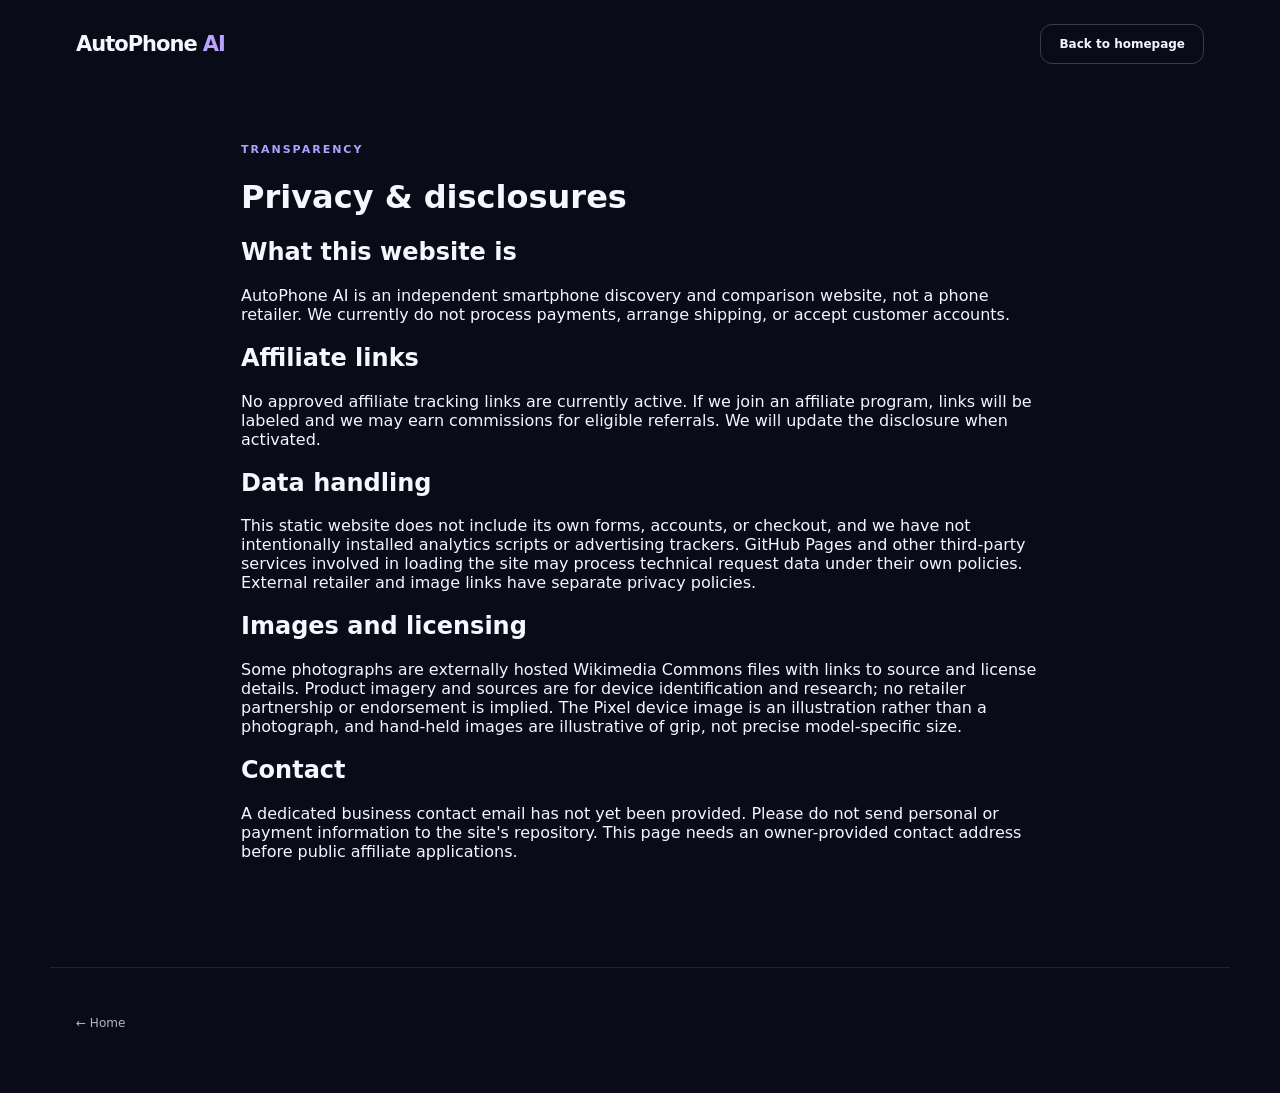
<file: privacy.html>
<!doctype html><html lang="en"><head><meta charset="utf-8"><meta name="viewport" content="width=device-width,initial-scale=1"><title>Privacy & disclosures — AutoPhone AI</title><link rel="stylesheet" href="style.css"></head><body><header class="nav wrap"><a class="brand" href="index.html">AutoPhone<span class="accent">AI</span></a><a class="navcta" href="index.html">Back to homepage</a></header><main class="wrap" style="max-width:850px;padding-top:50px;padding-bottom:90px"><span class="kicker">TRANSPARENCY</span><h1>Privacy & disclosures</h1><h2>What this website is</h2><p>AutoPhone AI is an independent smartphone discovery and comparison website, not a phone retailer. We currently do not process payments, arrange shipping, or accept customer accounts.</p><h2>Affiliate links</h2><p>No approved affiliate tracking links are currently active. If we join an affiliate program, links will be labeled and we may earn commissions for eligible referrals. We will update the disclosure when activated.</p><h2>Data handling</h2><p>This static website does not include its own forms, accounts, or checkout, and we have not intentionally installed analytics scripts or advertising trackers. GitHub Pages and other third-party services involved in loading the site may process technical request data under their own policies. External retailer and image links have separate privacy policies.</p><h2>Images and licensing</h2><p>Some photographs are externally hosted Wikimedia Commons files with links to source and license details. Product imagery and sources are for device identification and research; no retailer partnership or endorsement is implied. The Pixel device image is an illustration rather than a photograph, and hand-held images are illustrative of grip, not precise model-specific size.</p><h2>Contact</h2><p>A dedicated business contact email has not yet been provided. Please do not send personal or payment information to the site's repository. This page needs an owner-provided contact address before public affiliate applications.</p></main><footer class="wrap" style="padding-bottom:30px;color:#adb6ca"><a href="index.html">← Home</a></footer></body></html>
</file>
<file: style.css>
:root{color-scheme:dark;--bg:#090b18;--panel:#121629;--border:#ffffff19;--muted:#a0a7bd;--purple:#9d76ff;--cyan:#61e0ed}*{box-sizing:border-box}html{scroll-behavior:smooth}body{margin:0;background:var(--bg);color:#f6f6ff;font-family:Inter,ui-sans-serif,system-ui,-apple-system,Segoe UI,sans-serif;overflow-x:hidden}a{color:inherit;text-decoration:none}button,input{font:inherit}.wrap{max-width:1180px;padding:0 26px;margin:auto}.ambient{position:absolute;z-index:-1;top:-240px;right:-270px;width:900px;height:900px;background:radial-gradient(circle,#6c3df42b,transparent 65%);pointer-events:none}.nav{height:88px;display:flex;align-items:center;justify-content:space-between;gap:20px}.brand{font-weight:800;font-size:21px;letter-spacing:-1px;display:inline-flex;align-items:center;gap:6px}.brandmark{display:inline-grid;place-items:center;background:linear-gradient(135deg,#8d64f8,#4bcddd);height:34px;width:34px;border-radius:11px;color:white;font-size:19px;margin-right:6px}.brandmark span{font-size:8px;margin-left:-4px}.accent{color:#b9a3ff}.nav nav{display:flex;gap:33px;font-size:13px;color:#c0c3d4}.nav nav a:hover{color:white}.navcta{padding:12px 18px;border:1px solid #ffffff33;border-radius:12px;font-size:12px;font-weight:700}.hero{min-height:595px;display:grid;grid-template-columns:1fr 1fr;align-items:center;gap:15px;padding-top:34px;padding-bottom:70px}.eyebrow,.kicker{font-size:11px;letter-spacing:2px;font-weight:800;color:#b4a0ff}.eyebrow{display:inline-flex;align-items:center;gap:10px;background:#ffffff0a;border:1px solid #ffffff18;border-radius:40px;padding:11px 15px}.pulse{height:7px;width:7px;border-radius:50%;background:#70e5c2;box-shadow:0 0 12px #70e5c2}.hero h1{font-size:clamp(44px,5.2vw,73px);line-height:1.08;letter-spacing:-3.6px;margin:26px 0 23px}.gradient-text{background:linear-gradient(100deg,#b49bff 10%,#65dcf1 90%);color:transparent;background-clip:text}.hero-copy>p{max-width:470px;line-height:1.8;color:var(--muted);font-size:15px}.hero-actions{display:flex;gap:12px;margin-top:32px}.btn{display:inline-flex;align-items:center;gap:24px;padding:16px 23px;border-radius:13px;font-size:13px;font-weight:800;transition:transform .2s,box-shadow .2s}.btn:hover{transform:translateY(-3px)}.primary{background:linear-gradient(120deg,#8d68fa,#6b83fa);box-shadow:0 10px 30px #7855ed40}.ghost{border:1px solid #ffffff24;background:#ffffff08}.hero-points{display:flex;gap:18px;flex-wrap:wrap;margin-top:35px;font-size:11px;color:#929ab2}.hero-art{height:480px;position:relative;display:grid;place-items:center;perspective:1000px}.halo{position:absolute;width:390px;height:390px;border-radius:50%;background:radial-gradient(circle,#7c59e86b,#5138a219 55%,transparent 70%);filter:blur(7px);animation:breathe 5s ease-in-out infinite}.phone{position:absolute;border-radius:39px;border:6px solid #22263e;box-shadow:18px 28px 50px #0008,inset 0 0 0 2px #ffffff20;transform-style:preserve-3d}.phone-front{width:225px;height:435px;left:44%;top:3%;transform:rotate(-10deg);background:linear-gradient(155deg,#1c1749,#5139aa 40%,#132451 70%,#081327);overflow:hidden;animation:floatFront 6s ease-in-out infinite}.phone-back{width:215px;height:420px;left:22%;top:14%;transform:rotate(14deg);background:linear-gradient(140deg,#a9a7df,#5c5f9b 55%,#34365b);animation:floatBack 6s ease-in-out infinite}.cameras{display:grid;grid-template-columns:repeat(2,44px);gap:8px;padding:17px}.cameras i{width:43px;height:43px;border-radius:50%;background:radial-gradient(circle at 55% 45%,#1b2449 0 17%,#080c19 20% 44%,#a2a9d4 48% 53%,#34365b 57%);border:2px solid #c1c3df}.island{position:absolute;width:83px;height:20px;top:13px;left:calc(50% - 41px);background:#070812;border-radius:20px;z-index:2}.screen-orb{position:absolute;inset:65px -50px 50px;background:radial-gradient(ellipse at 50% 65%,#8ae2fcaa 0%,#4b72dc 22%,#5431b4 40%,transparent 62%);filter:blur(1px);transform:rotate(-22deg)}.screen-label{position:absolute;top:105px;left:26px;font-size:21px;letter-spacing:4px;font-weight:900}.screen-label span{display:block;color:#b6adff;font-size:12px;letter-spacing:7px}.screen-time{position:absolute;bottom:30px;left:28px;font-size:35px;font-weight:200}.float-chip{position:absolute;background:#181b36df;border:1px solid #ffffff30;border-radius:13px;padding:12px 16px;box-shadow:0 12px 35px #0007;font-size:12px;font-weight:700;backdrop-filter:blur(12px);animation:breathe 4s infinite}.chip-one{right:0;top:22%}.chip-two{left:6%;bottom:18%;animation-delay:1s}.ticker{overflow:hidden;border-block:1px solid #ffffff12;background:#ffffff05;padding:17px 0}.ticker-track{white-space:nowrap;width:max-content;animation:marquee 28s linear infinite;color:#b8bdd3;font-size:12px;font-weight:900;letter-spacing:2px;word-spacing:25px}.ticker b{color:#8b75e7}.discover{padding-top:105px;padding-bottom:90px}.section-top{display:flex;align-items:end;justify-content:space-between;gap:20px}.section-top h2,.compare h2,.how h2,.cta h2{font-size:clamp(32px,4vw,49px);letter-spacing:-2px;margin:14px 0}.section-top p,.compare p,.cta p{color:var(--muted);font-size:14px;line-height:1.8}.search{display:flex;align-items:center;gap:10px;padding:13px 16px;border:1px solid var(--border);border-radius:12px;background:#ffffff09}.search span{font-size:25px;color:#b5a2fa}.search input{background:transparent;color:white;border:0;outline:0;min-width:220px;font-size:13px}.filters{display:flex;flex-wrap:wrap;gap:10px;margin:30px 0}.filter{border:1px solid #ffffff20;color:#c6c9d7;background:#ffffff06;border-radius:30px;padding:10px 18px;cursor:pointer;font-size:12px}.filter.active,.filter:hover{background:#8566ec;color:white;border-color:#8566ec}.cards{display:grid;grid-template-columns:repeat(3,1fr);gap:20px}.product{border:1px solid #ffffff17;border-radius:20px;background:linear-gradient(155deg,#171b31,#101323);overflow:hidden;transition:transform .25s,border-color .25s}.product:hover{transform:translateY(-7px);border-color:#9b80fa77}.product-visual{height:245px;position:relative;display:grid;place-items:center;background:radial-gradient(circle at 50% 65%,var(--glow),transparent 63%),#ffffff05}.tag{position:absolute;top:17px;left:17px;font-size:10px;padding:7px 11px;background:#ffffff14;border:1px solid #ffffff20;border-radius:20px;color:#e8e4ff}.mini-phone{width:111px;height:203px;border-radius:23px;border:5px solid #24243d;background:linear-gradient(145deg,var(--p1),var(--p2));box-shadow:15px 19px 25px #0007;transform:rotate(-13deg);position:relative;transition:transform .35s}.product:hover .mini-phone{transform:rotate(-6deg) translateY(-8px)}.mini-phone:before{content:"";position:absolute;left:32px;top:7px;width:38px;height:9px;background:#0a0b17;border-radius:15px}.mini-phone:after{content:"";position:absolute;inset:28px 10px 16px;border-radius:60% 40% 45% 55%;background:radial-gradient(circle at 50% 40%,#ffffff88,transparent 30%),linear-gradient(140deg,#ffffff44,transparent 65%);filter:blur(2px)}.product-body{padding:22px}.product-body .brandline{color:#9e9db7;font-size:11px;letter-spacing:1px;text-transform:uppercase}.product h3{font-size:20px;margin:8px 0}.product p{color:#a6adc1;font-size:12px;line-height:1.7;min-height:40px}.product-foot{display:flex;align-items:center;justify-content:space-between;gap:12px;margin-top:20px}.status{color:#b9a9fc;font-size:11px}.compare-btn{cursor:pointer;color:white;background:#ffffff12;border:1px solid #ffffff24;border-radius:9px;padding:10px 14px;font-size:12px}.compare-btn.selected{background:#7960e0}.note{margin-top:22px;color:#9ca4ba;font-size:12px;line-height:1.7}.compare{padding:50px 26px 105px;display:grid;grid-template-columns:1fr 1.15fr;gap:60px;align-items:center}.compare-panel{border:1px solid #ffffff22;border-radius:20px;background:linear-gradient(140deg,#1d2140,#111527);min-height:220px;padding:25px}.compare-head{display:flex;justify-content:space-between;gap:10px;font-size:11px;color:#c0b0ff;font-weight:800;letter-spacing:1px}.compare-head button{background:none;border:0;color:#c7c7d9;cursor:pointer}.compare-content{margin-top:28px;color:#b3b7c9;font-size:13px;line-height:1.8}.compare-grid{display:grid;grid-template-columns:1fr 1fr;gap:12px}.compare-item{border:1px solid #ffffff19;background:#ffffff09;border-radius:13px;padding:16px}.compare-item strong{display:block;color:white;font-size:16px}.compare-item span{display:block;margin-top:9px}.how{padding:65px 26px 120px}.center{text-align:center}.steps{display:grid;grid-template-columns:repeat(3,1fr);gap:20px;margin-top:42px}.steps article{padding:28px;border:1px solid var(--border);border-radius:18px;background:#ffffff06;position:relative}.steps article>span{position:absolute;right:25px;top:25px;color:#6c6d87;font-weight:800}.stepicon{display:grid;place-items:center;width:50px;height:50px;border-radius:15px;background:#9275ff29;color:#c1b0ff;font-size:25px}.steps h3{margin:23px 0 10px}.steps p{color:#9ca4b9;font-size:13px;line-height:1.7}.cta{padding-bottom:100px}.cta-inner{border:1px solid #9c83f555;border-radius:26px;text-align:center;padding:75px 24px;background:radial-gradient(ellipse at 50% 100%,#6644c83b,transparent 65%),linear-gradient(140deg,#1c2041,#111629)}.cta-inner p{max-width:560px;margin:10px auto 28px}.cta-inner .btn{margin:auto}footer{border-top:1px solid #ffffff18;padding-top:45px!important;padding-bottom:60px!important;display:grid;grid-template-columns:1fr 1.5fr;gap:60px;color:#9fa6bb;font-size:12px;line-height:1.7}footer .brand{color:white}footer .footer-right{max-width:630px}footer small{color:#777f98}button:focus-visible,a:focus-visible,input:focus-visible{outline:2px solid #77dcea;outline-offset:3px}@keyframes floatFront{0%,100%{transform:rotate(-10deg) translateY(0)}50%{transform:rotate(-8deg) translateY(-15px)}}@keyframes floatBack{0%,100%{transform:rotate(14deg) translateY(0)}50%{transform:rotate(17deg) translateY(10px)}}@keyframes breathe{0%,100%{opacity:.8;transform:scale(1)}50%{opacity:1;transform:scale(1.07)}}@keyframes marquee{to{transform:translateX(-50%)}}@media(max-width:850px){.nav nav{display:none}.hero{grid-template-columns:1fr;padding-top:55px}.hero-art{height:440px;max-width:480px;width:100%;margin:auto}.cards{grid-template-columns:repeat(2,1fr)}.compare{grid-template-columns:1fr;gap:25px}.steps{grid-template-columns:1fr}.section-top{align-items:start;flex-direction:column}}@media(max-width:560px){.wrap{padding-left:18px;padding-right:18px}.nav{height:72px}.brand{font-size:18px}.navcta{font-size:10px;padding:10px}.hero h1{letter-spacing:-2px}.hero-art{height:355px;transform:scale(.8);transform-origin:top center;margin-bottom:-65px}.hero-points{gap:10px}.cards{grid-template-columns:1fr}.search{width:100%}.search input{min-width:0;width:100%}.compare-grid{grid-template-columns:1fr}footer{grid-template-columns:1fr;gap:15px}.hero-actions{flex-wrap:wrap}}@media(prefers-reduced-motion:reduce){*,*:before,*:after{animation:none!important;scroll-behavior:auto!important;transition:none!important}}

/* V3: transparent trust standards and illustrative size preview */
.trust-section,.hand-section{padding-top:100px;padding-bottom:100px}.trust-section .center{max-width:720px;margin:0 auto 38px;text-align:center}.trust-section .center p{color:#aab5cb;line-height:1.7}.trust-grid{display:grid;grid-template-columns:repeat(3,minmax(0,1fr));gap:18px}.trust-grid article{background:rgba(255,255,255,.035);border:1px solid rgba(255,255,255,.11);border-radius:22px;padding:28px}.trust-grid article>span{font-size:11px;color:#a39bff;letter-spacing:.12em}.trust-grid h3{margin:16px 0 10px;font-size:19px}.trust-grid p{color:#aab5cb;line-height:1.65;font-size:14px}.hand-section{display:grid;grid-template-columns:1fr 1fr;align-items:center;gap:35px}.hand-copy h2{font-size:clamp(34px,4vw,58px);line-height:1.1}.hand-copy>p{max-width:460px;color:#aab5cb;line-height:1.7}.size-pills{display:flex;gap:9px;flex-wrap:wrap;margin:24px 0}.size-pill{border:1px solid rgba(255,255,255,.2);background:rgba(255,255,255,.05);color:white;border-radius:999px;padding:10px 16px;cursor:pointer}.size-pill.active{background:#7567ed;border-color:#7567ed}.hand-preview{position:relative;display:flex;justify-content:center;align-items:center;background:radial-gradient(circle at 50% 45%,#33366c,#11162d 70%);border:1px solid rgba(255,255,255,.1);border-radius:28px;min-height:460px;overflow:hidden}.hand-preview svg{width:min(100%,430px);max-height:470px}.preview-note{position:absolute;bottom:14px;left:12px;right:12px;text-align:center;font-size:10px;letter-spacing:.1em;color:#d6d8e7}.size-caption{font-size:13px!important;color:#c4bfff!important}@media(max-width:760px){.trust-grid,.hand-section{grid-template-columns:1fr}.trust-section,.hand-section{padding-top:55px;padding-bottom:55px}.hand-preview{min-height:370px}}@media(prefers-reduced-motion:reduce){#phoneSize{transition:none!important}}

/* Authentic photo cards, source verification and hand-held photographs */
.actual-phone{display:block;position:relative;z-index:2;width:100%;height:100%;max-height:215px;object-fit:contain;filter:drop-shadow(0 18px 20px rgba(0,0,0,.26));transition:transform .35s ease}.product:hover .actual-phone{transform:scale(1.035)}.product-visual.photo-unavailable{display:grid;place-items:center}.photo-fallback{padding:20px;text-align:center;color:#d1d5ed;max-width:250px;font-size:13px}.source-link{font-size:12px;font-weight:750;color:#a7eaf1;text-decoration:underline;text-underline-offset:3px}.photo-credit{display:block;margin-top:16px;font-size:10px;color:#a8b1ce;text-decoration:underline;text-underline-offset:2px}.real-hand-section{padding-top:80px;padding-bottom:80px}.real-hand-section .center{max-width:790px;margin:0 auto 28px;text-align:center}.real-hand-section .center p{color:#aab5cb;line-height:1.7}.real-hand-grid{display:grid;grid-template-columns:repeat(2,minmax(0,1fr));gap:20px}.real-hand-grid figure{margin:0;border:1px solid rgba(255,255,255,.12);background:rgba(255,255,255,.04);border-radius:22px;overflow:hidden}.real-hand-grid img{width:100%;height:340px;object-fit:cover}.real-hand-grid figcaption{padding:16px;color:#bec7dc;font-size:12px;line-height:1.6}.real-hand-grid figcaption a{text-decoration:underline;text-underline-offset:2px}@media(max-width:720px){.real-hand-grid{grid-template-columns:1fr}.real-hand-grid img{height:270px}}
</file>
